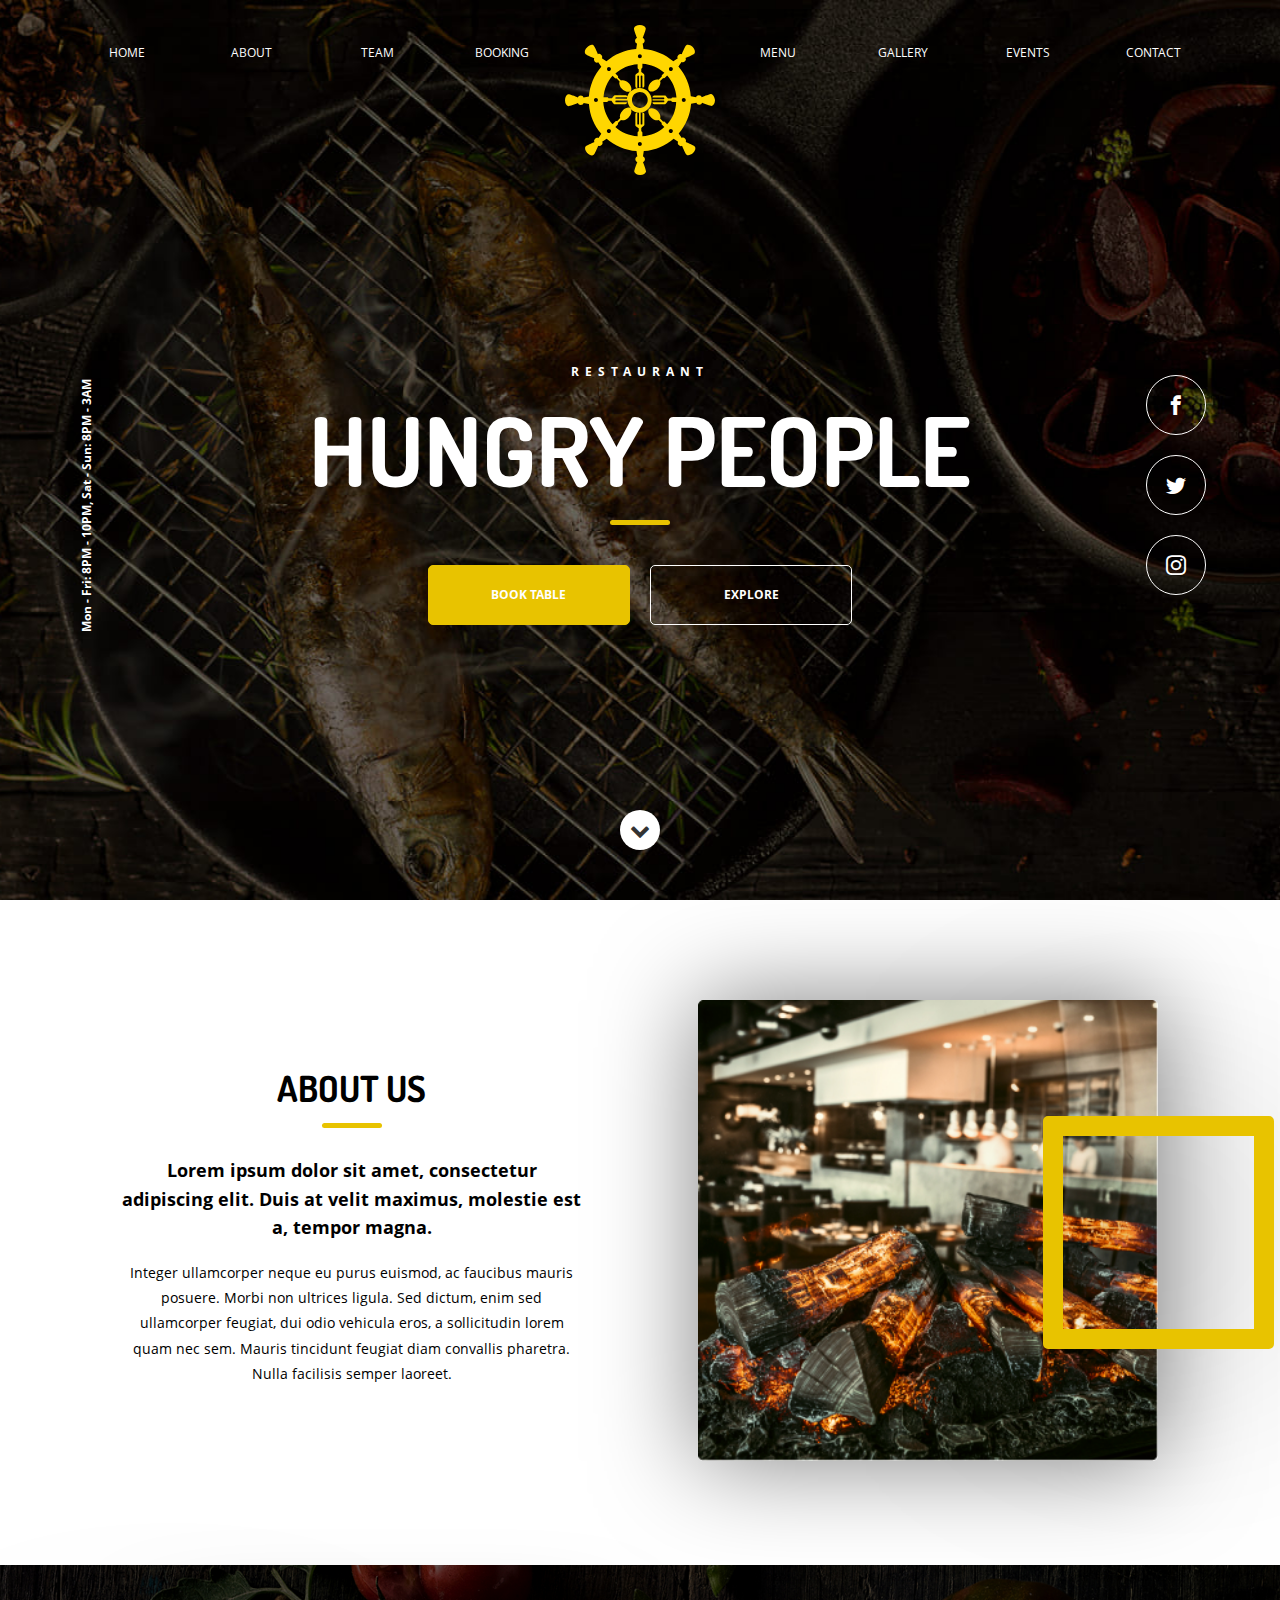
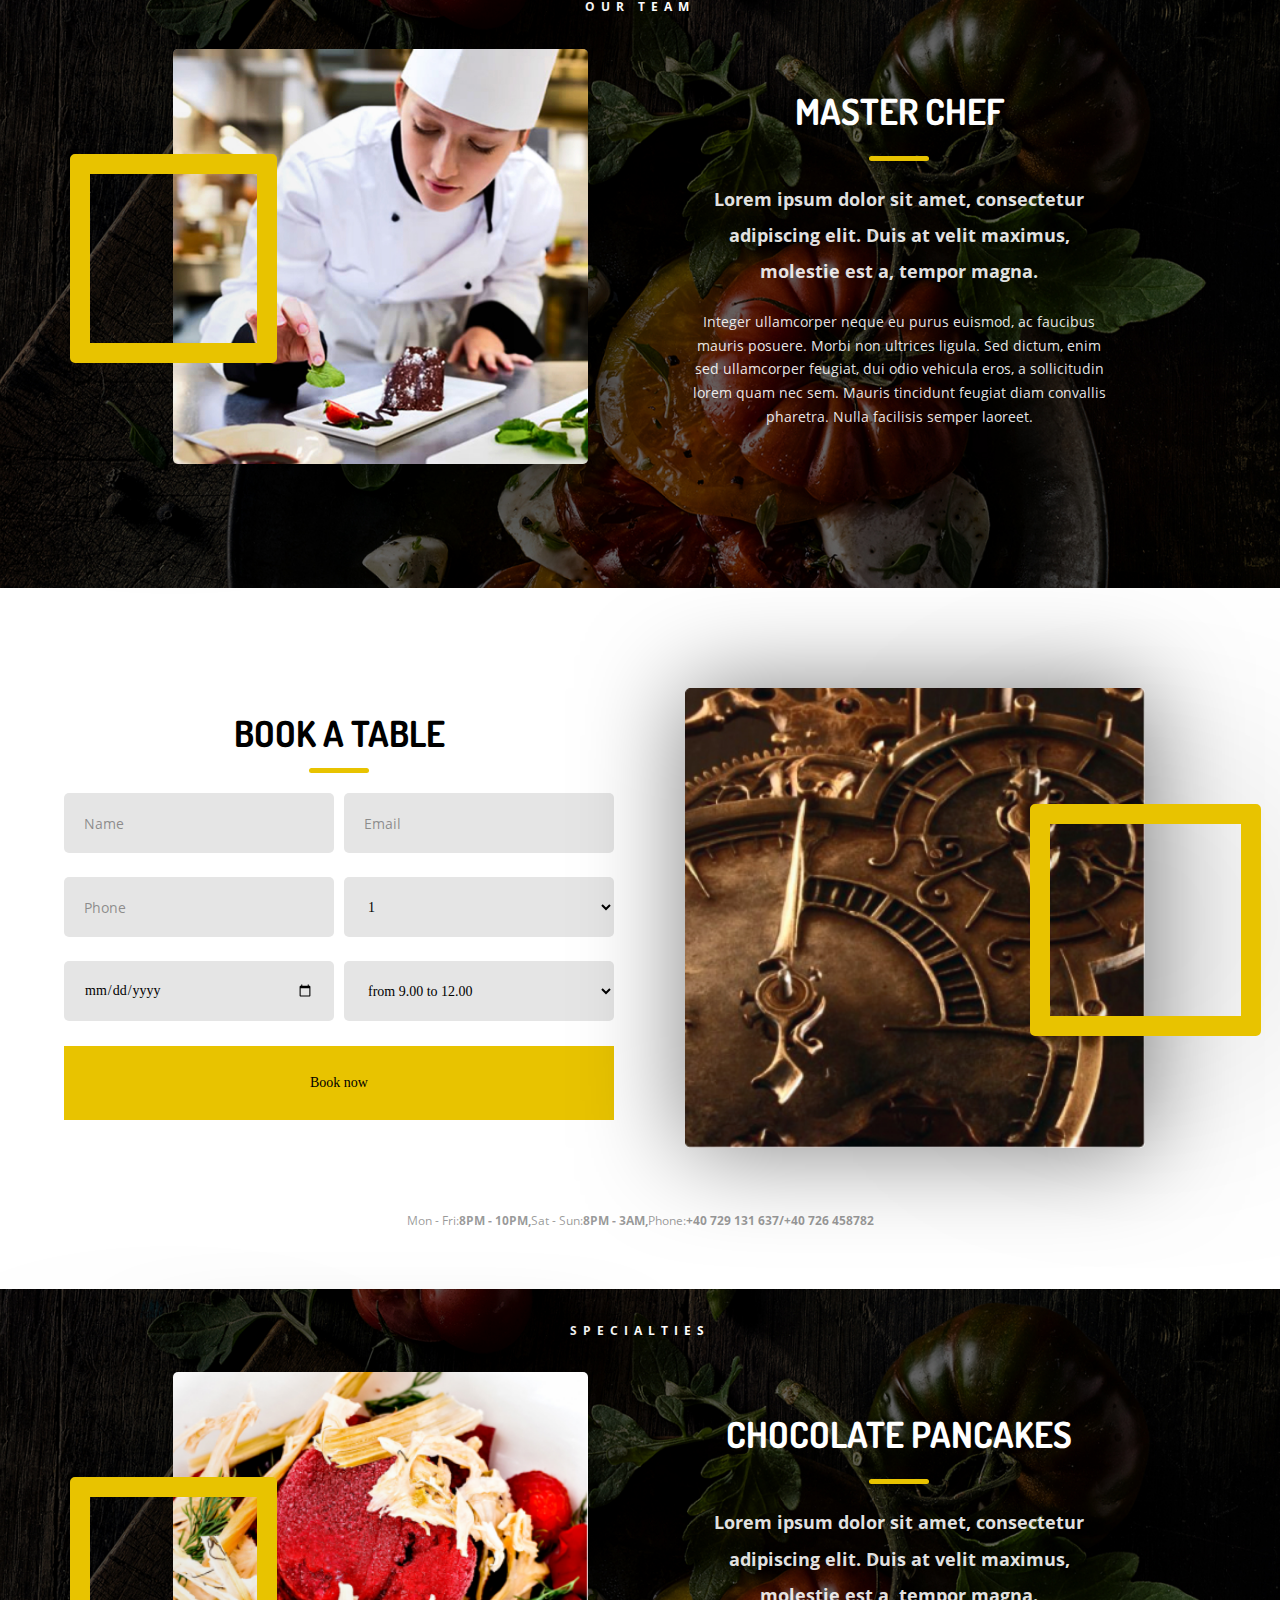
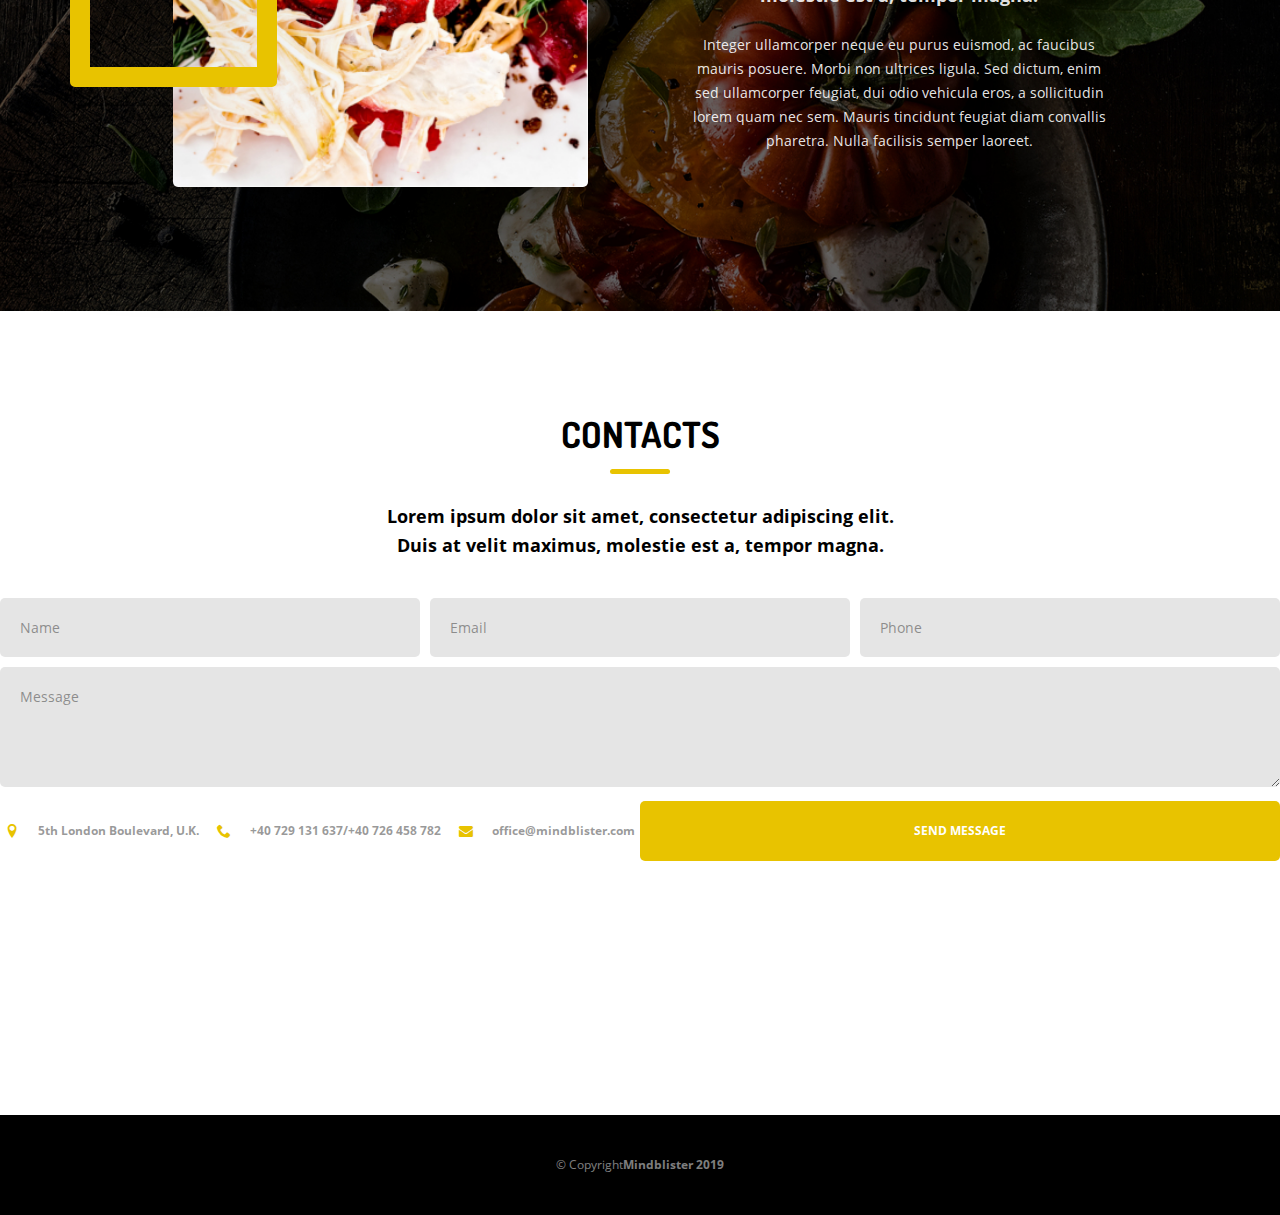
<file: index.html>
<!DOCTYPE html>
<html lang="en">

<head>
	<meta charset="UTF-8">
	<meta http-equiv="X-UA-Compatible" content="IE=edge">
	<meta name="viewport" content="width=device-width, initial-scale=1.0">
	<link rel="apple-touch-icon" sizes="180x180" href="favicon/apple-touch-icon.png">
	<link rel="icon" type="image/png" sizes="32x32" href="favicon/favicon-32x32.png">
	<link rel="icon" type="image/png" sizes="16x16" href="favicon/favicon-16x16.png">
	<link rel="manifest" href="favicon/site.webmanifest">
	<link rel="mask-icon" href="favicon/safari-pinned-tab.svg" color="#5bbad5">
	<meta name="msapplication-TileColor" content="#da532c">
	<meta name="theme-color" content="#ffffff">
	<meta property="og:image:width" content="1027">
	<meta property="og:image:height" content="538">
	<meta property="og:title"
		content="HUNGRY PEOPLE - лучший ресторан для ценителей изысканных блюд и приятного отдыха!">
	<meta property="og:url" content="https://stavrdriff.github.io/hungry_people/">
	<meta property="og:image" content="https://stavrdriff.github.io/hungry_people/img/og-image.jpg">
	<meta property="og:description"
		content="Это самый офигенный ресторан из мне известных, но я так задолбался с ротейтом, что при адаптиве решил выкинуть его к чертям собачьим, ведь кто будет смотреть на такую хрень в телефоне...">
	<title>HUNGRY PEOPLE - лучший ресторан для ценителей изысканных блюд и приятного отдыха!</title>
	<link rel="stylesheet" href="fonts/icomoon/style.css">
	<link rel="stylesheet" href="fonts/icomoon-v1.0/style.css">
	<link rel="stylesheet" href="fonts/icomoon-v1.0/icomoon-v1.0/style.css">


	<link rel="stylesheet" href="scss/normalize.css">

	<link rel="stylesheet" href="scss/style.css">

</head>

<body>
	<section class="restaurant">
		<div class="container restaurant__container">
			<header class="header">
				<nav class="nav">
					<ul class="nav__list">
						<li class="nav__item"><a href="#home" class="nav__link" title="home">home</a></li>
						<li class="nav__item"><a href="#about" class="nav__link" title="about">about</a></li>
						<li class="nav__item"><a href="#team" class="nav__link" title="team">team</a></li>
						<li class="nav__item"><a href="#booking" class="nav__link" title="booking">booking</a></li>
						<li class="nav__logo"><a href="index.html" title="Main">
								<svg class="steering_wheel" viewBox="0 0 150 150">
									<use xlink:href="sprite.svg#steering_wheel"></use>
								</svg></a></li>
						<li class="nav__item"><a href="#menu" class="nav__link" title="menu">menu</a></li>
						<li class="nav__item"><a href="#gallery" class="nav__link" title="gallery">gallery</a></li>
						<li class="nav__item"><a href="#events" class="nav__link" title="events">events</a></li>
						<li class="nav__item"><a href="#contact" class="nav__link" title="">contact</a></li>
						<button class="close-btn">close</button>
					</ul>
					<button class="burger">menu</button>
				</nav>
			</header>


			<div class="restaurant__center">
				<div class="restaurant__schedule">
					<p class="restaurant__scheduleText">Mon - Fri: 8PM - 10PM, Sat - Sun: 8PM - 3AM</p>
				</div>
				<div class="restaurant__centerMain">
					<h4 class="restaurant__h4">restaurant</h4>
					<h1 class="restaurant__h1">HUNGRY PEOPLE</h1>
					<div class="restaurant__btns">
						<button class="restaurant__btn restaurant__btn_yellow">BOOK TABLE</button>
						<button class="restaurant__btn restaurant__btn_transparent">EXPLORE</button>
					</div>
				</div>
				<div class="socials">
					<a href="https://www.facebook.com/" title="Find us in Facebook" class="socials__circle">
						<span class="icon-facebook"></span>
					</a>
					<a href="https://twitter.com/" title="Find us in Twitter" class="socials__circle">
						<span class="icon-twitter"></span>
					</a>
					<a href="https://www.instagram.com/" title="Find us in Instagram" class="socials__circle">
						<span class="icon-instagram"></span>
					</a>
				</div>
			</div>
			<div class="restaurant__schedule_media">
				<p class="restaurant__scheduleText_media">Mon - Fri: 8PM - 10PM, Sat - Sun: 8PM - 3AM</p>
			</div>
			<div class="socials_media">
				<a href="https://www.facebook.com/" title="Find us in Facebook" class="socials__circle">
					<span class="icon-facebook"></span>
				</a>
				<a href="https://twitter.com/" title="Find us in Twitter" class="socials__circle">
					<span class="icon-twitter"></span>
				</a>
				<a href="https://www.instagram.com/" title="Find us in Instagram" class="socials__circle">
					<span class="icon-instagram"></span>
				</a>
			</div>

			<a href="#about" class="restaurant__linkMore">
				<span class="icon-chevron-down"></span>
			</a>
		</div>
	</section>


	<section id="about" class="about">
		<div class="about__content">
			<div class="about__text">
				<h2 class="about__h2">about us</h2>
				<div class="about__p">
					<p class="about__p_first">Lorem ipsum dolor sit amet, consectetur adipiscing elit. Duis at velit
						maximus,
						molestie est a, tempor magna.</p>
					<p class="about__p_second">Integer ullamcorper neque eu purus euismod, ac faucibus mauris posuere.
						Morbi
						non ultrices ligula. Sed dictum, enim sed ullamcorper feugiat, dui odio vehicula eros, a
						sollicitudin
						lorem quam nec sem. Mauris tincidunt feugiat diam convallis pharetra. Nulla facilisis semper
						laoreet.
					</p>
				</div>
			</div>
			<div class="containerImageRight">
				<img class="containerImageRight__image_right" src="./img/about-img.jpg" alt="image_restaurant"
					srcset="./img/about-img-md.jpg 980w, ./img/about-img-sm.jpg 768w">
				<div class="containerImageRight__square_right"></div>
			</div>
		</div>
	</section>


	<!-- OUR -->
	<section class="our">

		<!-- <div class="our__body"> -->
		<div class="container">
			<h4 class="our__title restaurant__h4">OUR TEAM</h4>
			<div class="our__wrap">

				<div class="containerImageLeft">
					<img src="img/Rectangle.jpg" alt="vegetables" class="containerImageLeft__image_left">
					<div class="containerImageLeft__square_left"></div>
				</div>

				<div class="textRigth">
					<h2 class="textRigth__title">MASTER CHEF</h2>
					<p class="textRigth__text">Lorem ipsum dolor sit amet, consectetur adipiscing elit. Duis at
						velit maximus, molestie est a, tempor magna.</p>
					<p class="textRigth__text2">Integer ullamcorper neque eu purus euismod, ac faucibus mauris
						posuere. Morbi non ultrices ligula. Sed dictum, enim sed ullamcorper feugiat, dui odio
						vehicula eros, a sollicitudin lorem quam nec sem. Mauris tincidunt feugiat diam convallis
						pharetra. Nulla facilisis semper laoreet.</p>

				</div>
			</div>
			<!-- </div> -->
	</section>

	<!--BOOKING-->

	<section id="booking" class="booking">
		<div class="booking__main">
			<div class="booking__table  booking__left">
				<h2 class="booking__table_h2 booking__h2">book a table</h2>

				<!--table-->
				<div class="booking__table_grid booking__grid">

					<div class="booking__table_item item__name">
						<input class="booking__table_input item__text" type="text" id="name" name="name" value=""
							placeholder="Name">
					</div>

					<div class="booking__table_item item__email">
						<input class="booking__table_input item__text" type="email" id="email" name="email" value=""
							placeholder="Email">
					</div>

					<div class="booking__table_item item__phone">
						<input class="booking__table_input item__text" type="phone" id="phone" name="phone" value=""
							placeholder="Phone">
					</div>

					<div class="booking__table_item item__people">
						<form action="#">
							<select class="booking__table_input" name="People" placeholder="People">
								<option class="booking__table_options" value="People"><span class="item__text">1</span></option>
								<option class="booking__table_options" value="People">2</option>
								<option class="booking__table_options" value="People">from 3 to 5</option>
								<option class="booking__table_options" value="People">from 6 to 10</option>
								<option class="booking__table_options" value="People">more 10</option>
							</select>
						</form>
					</div>

					<div class="booking__table_item item__date">
						<input class="booking__table_input item__text" type="date" id="date" name="date" value=""
							placeholder="Date mm/dd">
					</div>

					<div class="booking__table_item item__time">
						<form action="#">
							<select class="booking__table_input" name="time" placeholder="Time">
								<option class="booking__table_options" value="Time">from 9.00 to 12.00</option>
								<option class="booking__table_options" value="Time">from 12.00 to 15.00</option>
								<option class="booking__table_options" value="Time">from 15.00 to 18.00</option>
								<option class="booking__table_options" value="Time">from 18.00 to 21.00</option>
								<option class="booking__table_options" value="Time">from 21.00 to 24.00</option>
							</select>
						</form>
					</div>

					<div class="booking__table_item item__last">
						<form class="booking__table_form" action="#">
							<input id="item__text_last" type="submit" value="Book now" placeholder="Book now">
						</form>
					</div>
				</div>

			</div>
			<div class="containerImageRight">
				<img class="containerImageRight__image_right" src="./img/booking-img-bg.jpg" alt="image_antique_clock"
					srcset="./img/booking-img-md.jpg 980w, ./img/booking-img-sm.jpg 768w">
				<div class="booking__image_item containerImageRight__square_right"></div>
			</div>
		</div>

		<div class="booking__footer">
			<p class="booking__text"> Mon - Fri: <span class="booking__number"> 8PM - 10PM,</span> Sat - Sun: <span
					class="booking__number">8PM - 3AM,</span> Phone: <span class="booking__number">+40 729 131 637/+40 726
					458782</span></p>
		</div>
	</section>


	<section class="specialties" id="specialties">
		<div class="container">
			<h4 class="our__title restaurant__h4">specialties</h4>
			<div class="our__wrap">

				<div class="containerImageLeft">
					<img src="img/Ice-cream-bg.jpg" alt="image_ice-cream"
						srcset="./img/Ice-cream-md.jpg 980w, ./img/Ice-cream-sm.jpg 768w"
						class="containerImageLeft__image_left">
					<div class="containerImageLeft__square_left"></div>
				</div>

				<div class="textRigth">
					<h2 class="textRigth__title">chocolate pancakes</h2>
					<p class="textRigth__text">Lorem ipsum dolor sit amet, consectetur adipiscing elit. Duis at
						velit maximus, molestie est a, tempor magna.</p>
					<p class="textRigth__text2">Integer ullamcorper neque eu purus euismod, ac faucibus mauris
						posuere. Morbi non ultrices ligula. Sed dictum, enim sed ullamcorper feugiat, dui odio
						vehicula eros, a sollicitudin lorem quam nec sem. Mauris tincidunt feugiat diam convallis
						pharetra. Nulla facilisis semper laoreet.</p>

				</div>
			</div>
	</section>

	<!--section contacts-->
	<section class="contacts" id="contacts">
		<div class="contacts__container">
			<div class="about__text">
				<h2 class="about__h2">contacts</h2>
				<div class="about__p">
					<p class="about__p_first">Lorem ipsum dolor sit amet, consectetur adipiscing elit. Duis at velit
						maximus, molestie est a, tempor magna.</p>
				</div>
			</div>
			<!--table-->
			<div class="contact__table">
				<form action="#">
					<div class="contact__table_item item__input">
						<input class="contact__table_input item__text input__name" type="text" id="name" name="name" value=""
							placeholder="Name">
						<input class="contact__table_input item__text input__email" type="email" id="email" name="email"
							value="" placeholder="Email">
						<input class="contact__table_input item__text input__phone" type="phone" id="phone" name="phone"
							value="" placeholder="Phone">
					</div>

					<div class="contact__table_item item__message message">
						<textarea placeholder="Message" class="contact__table_input input__message" name="message" rows="10"
							cols="30"></textarea>
					</div>

					<div class="last__row">
						<div class="contact__table_item item__info info">
							<span class="icon-location"></span>
							<a href="https://goo.gl/maps/eM8UKxnYy5Zsv7qt9" target="_blank " class="contact__link">5th London
								Boulevard, U.K.</a>
							<span class="icon-phone"></span>
							<a href="tel:+380508103022" class="contact__link">+40 729 131 637/+40 726 458 782 </a>
							<span class="icon-envelope"></span>
							<a href="Email: info@pixsellz.io" class="contact__link">office@mindblister.com</a>
						</div>

						<button type="button" class="contact__table_input input__last"><span> Send message</span></button>

				</form>

			</div>

		</div>
		<div class="map">
			<iframe
				src="https://www.google.com/maps/embed?pb=!1m18!1m12!1m3!1d122853.29933852935!2d31.902524050450772!3d46.98119978695891!2m3!1f0!2f0!3f0!3m2!1i1024!2i768!4f13.1!3m3!1m2!1s0x40c5cbb6f3959e79%3A0xf1295c06e8f39402!2z0J3QuNC60L7Qu9Cw0LXQstGB0LrQuNC5INCX0L7QvtC_0LDRgNC6!5e0!3m2!1sru!2sua!4v1621000249795!5m2!1sru!2sua"
				width="100%" height="100%" style="border:0;" allowfullscreen="" loading="lazy"></iframe>
		</div>
	</section>

	<footer>
		<div class="footer">
			<p class="footer__text">© Copyright <span class="footer__text_bold">Mindblister 2019</p>
		</div>
	</footer>

</body>

</html>

<script src="js/jquery-3.4.0.min.js"></script>
<script src="js/scripts.js"></script>
</file>
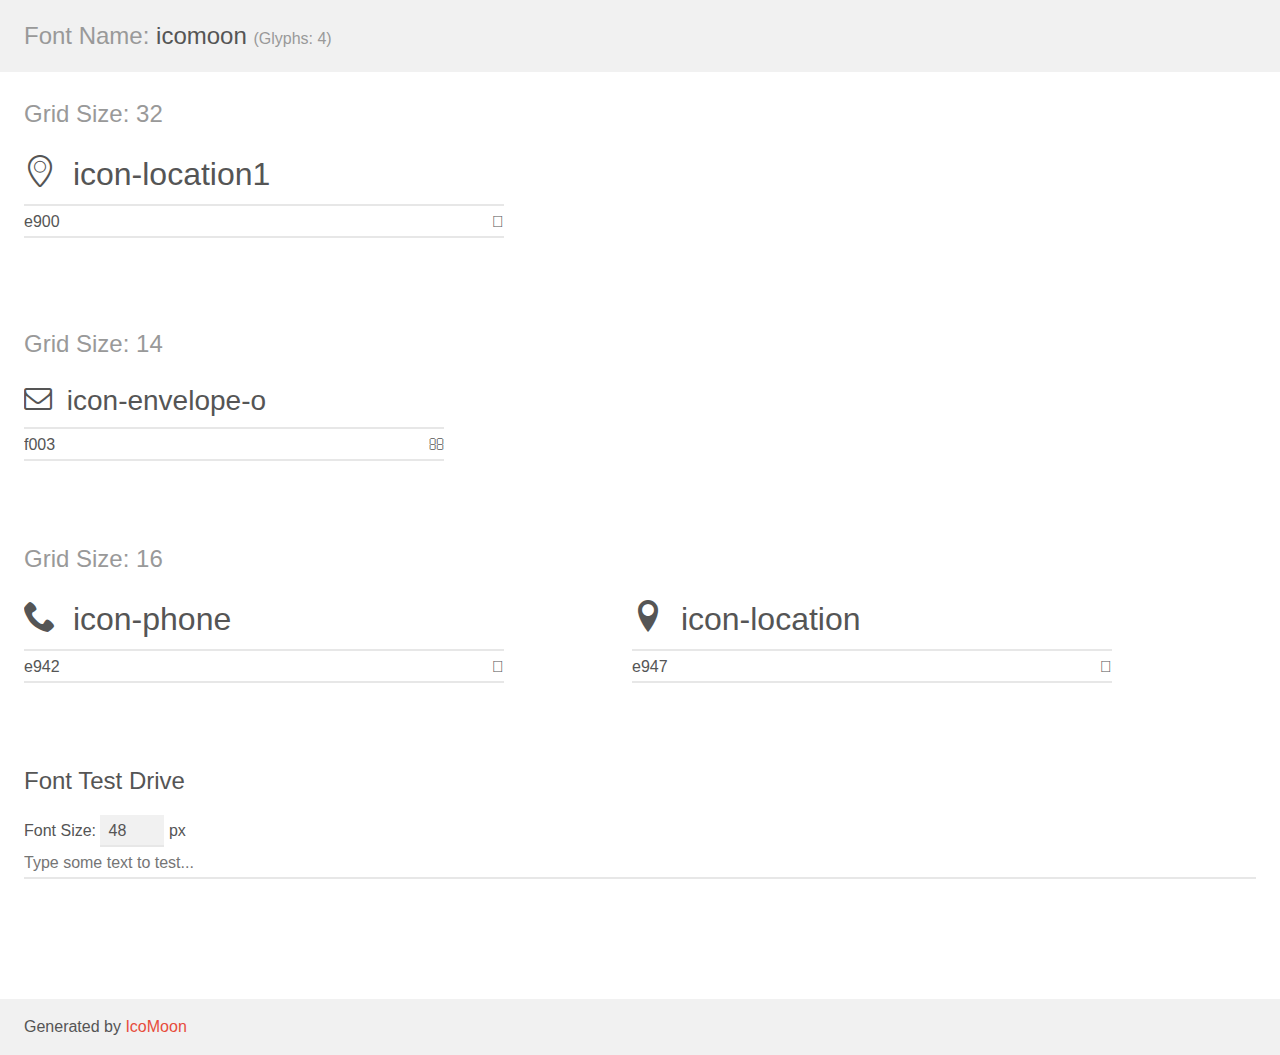
<file: fonts/icomoon-v1.0/demo.html>
<!doctype html>
<html>
<head>
    <meta charset="utf-8">
    <title>IcoMoon Demo</title>
    <meta name="description" content="An Icon Font Generated By IcoMoon.io">
    <meta name="viewport" content="width=device-width, initial-scale=1">
    <link rel="stylesheet" href="demo-files/demo.css">
    <link rel="stylesheet" href="style.css"></head>
<body>
    <div class="bgc1 clearfix">
        <h1 class="mhmm mvm"><span class="fgc1">Font Name:</span> icomoon <small class="fgc1">(Glyphs:&nbsp;4)</small></h1>
    </div>
    <div class="clearfix mhl ptl">
        <h1 class="mvm mtn fgc1">Grid Size: 32</h1>
        <div class="glyph fs1">
            <div class="clearfix bshadow0 pbs">
                <span class="icon-location1"></span>
                <span class="mls"> icon-location1</span>
            </div>
            <fieldset class="fs0 size1of1 clearfix hidden-false">
                <input type="text" readonly value="e900" class="unit size1of2" />
                <input type="text" maxlength="1" readonly value="&#xe900;" class="unitRight size1of2 talign-right" />
            </fieldset>
            <div class="fs0 bshadow0 clearfix hidden-true">
                <span class="unit pvs fgc1">liga: </span>
                <input type="text" readonly value="" class="liga unitRight" />
            </div>
        </div>
    </div>
    <div class="clearfix mhl ptl">
        <h1 class="mvm mtn fgc1">Grid Size: 14</h1>
        <div class="glyph fs2">
            <div class="clearfix bshadow0 pbs">
                <span class="icon-envelope-o"></span>
                <span class="mls"> icon-envelope-o</span>
            </div>
            <fieldset class="fs0 size1of1 clearfix hidden-false">
                <input type="text" readonly value="f003" class="unit size1of2" />
                <input type="text" maxlength="1" readonly value="&#xf003;" class="unitRight size1of2 talign-right" />
            </fieldset>
            <div class="fs0 bshadow0 clearfix hidden-true">
                <span class="unit pvs fgc1">liga: </span>
                <input type="text" readonly value="" class="liga unitRight" />
            </div>
        </div>
    </div>
    <div class="clearfix mhl ptl">
        <h1 class="mvm mtn fgc1">Grid Size: 16</h1>
        <div class="glyph fs3">
            <div class="clearfix bshadow0 pbs">
                <span class="icon-phone"></span>
                <span class="mls"> icon-phone</span>
            </div>
            <fieldset class="fs0 size1of1 clearfix hidden-false">
                <input type="text" readonly value="e942" class="unit size1of2" />
                <input type="text" maxlength="1" readonly value="&#xe942;" class="unitRight size1of2 talign-right" />
            </fieldset>
            <div class="fs0 bshadow0 clearfix hidden-true">
                <span class="unit pvs fgc1">liga: </span>
                <input type="text" readonly value="phone, telephone" class="liga unitRight" />
            </div>
        </div>
        <div class="glyph fs3">
            <div class="clearfix bshadow0 pbs">
                <span class="icon-location"></span>
                <span class="mls"> icon-location</span>
            </div>
            <fieldset class="fs0 size1of1 clearfix hidden-false">
                <input type="text" readonly value="e947" class="unit size1of2" />
                <input type="text" maxlength="1" readonly value="&#xe947;" class="unitRight size1of2 talign-right" />
            </fieldset>
            <div class="fs0 bshadow0 clearfix hidden-true">
                <span class="unit pvs fgc1">liga: </span>
                <input type="text" readonly value="location, map-marker" class="liga unitRight" />
            </div>
        </div>
    </div>

    <!--[if gt IE 8]><!-->
    <div class="mhl clearfix mbl">
        <h1>Font Test Drive</h1>
        <label>
            Font Size: <input id="fontSize" type="number" class="textbox0 mbm"
            min="8" value="48" />
            px
        </label>
        <input id="testText" type="text" class="phl size1of1 mvl"
        placeholder="Type some text to test..." value=""/>
        <div id="testDrive" class="icon-" style="font-family: icomoon">&nbsp;
        </div>
    </div>
    <!--<![endif]-->
    <div class="bgc1 clearfix">
        <p class="mhl">Generated by <a href="https://icomoon.io/app">IcoMoon</a></p>
    </div>

    <script src="demo-files/demo.js"></script>
</body>
</html>
</file>
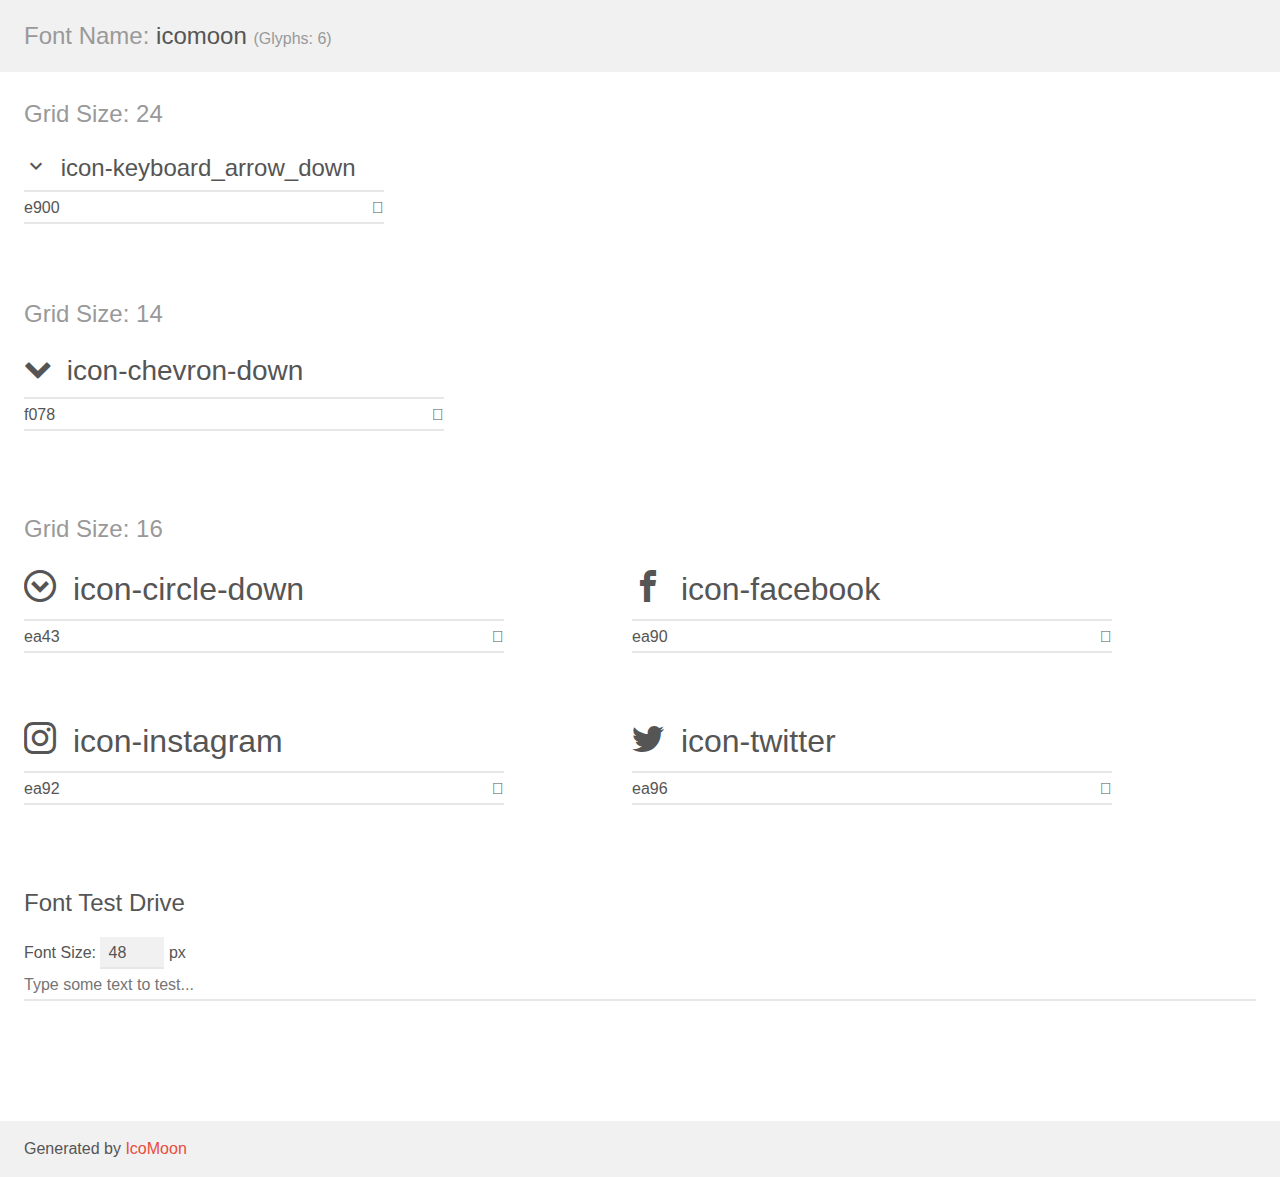
<file: fonts/icomoon/demo.html>
<!doctype html>
<html>
<head>
    <meta charset="utf-8">
    <title>IcoMoon Demo</title>
    <meta name="description" content="An Icon Font Generated By IcoMoon.io">
    <meta name="viewport" content="width=device-width, initial-scale=1">
    <link rel="stylesheet" href="demo-files/demo.css">
    <link rel="stylesheet" href="style.css"></head>
<body>
    <div class="bgc1 clearfix">
        <h1 class="mhmm mvm"><span class="fgc1">Font Name:</span> icomoon <small class="fgc1">(Glyphs:&nbsp;6)</small></h1>
    </div>
    <div class="clearfix mhl ptl">
        <h1 class="mvm mtn fgc1">Grid Size: 24</h1>
        <div class="glyph fs1">
            <div class="clearfix bshadow0 pbs">
                <span class="icon-keyboard_arrow_down"></span>
                <span class="mls"> icon-keyboard_arrow_down</span>
            </div>
            <fieldset class="fs0 size1of1 clearfix hidden-false">
                <input type="text" readonly value="e900" class="unit size1of2" />
                <input type="text" maxlength="1" readonly value="&#xe900;" class="unitRight size1of2 talign-right" />
            </fieldset>
            <div class="fs0 bshadow0 clearfix hidden-true">
                <span class="unit pvs fgc1">liga: </span>
                <input type="text" readonly value="" class="liga unitRight" />
            </div>
        </div>
    </div>
    <div class="clearfix mhl ptl">
        <h1 class="mvm mtn fgc1">Grid Size: 14</h1>
        <div class="glyph fs2">
            <div class="clearfix bshadow0 pbs">
                <span class="icon-chevron-down"></span>
                <span class="mls"> icon-chevron-down</span>
            </div>
            <fieldset class="fs0 size1of1 clearfix hidden-false">
                <input type="text" readonly value="f078" class="unit size1of2" />
                <input type="text" maxlength="1" readonly value="&#xf078;" class="unitRight size1of2 talign-right" />
            </fieldset>
            <div class="fs0 bshadow0 clearfix hidden-true">
                <span class="unit pvs fgc1">liga: </span>
                <input type="text" readonly value="" class="liga unitRight" />
            </div>
        </div>
    </div>
    <div class="clearfix mhl ptl">
        <h1 class="mvm mtn fgc1">Grid Size: 16</h1>
        <div class="glyph fs3">
            <div class="clearfix bshadow0 pbs">
                <span class="icon-circle-down"></span>
                <span class="mls"> icon-circle-down</span>
            </div>
            <fieldset class="fs0 size1of1 clearfix hidden-false">
                <input type="text" readonly value="ea43" class="unit size1of2" />
                <input type="text" maxlength="1" readonly value="&#xea43;" class="unitRight size1of2 talign-right" />
            </fieldset>
            <div class="fs0 bshadow0 clearfix hidden-true">
                <span class="unit pvs fgc1">liga: </span>
                <input type="text" readonly value="circle-down, down3" class="liga unitRight" />
            </div>
        </div>
        <div class="glyph fs3">
            <div class="clearfix bshadow0 pbs">
                <span class="icon-facebook"></span>
                <span class="mls"> icon-facebook</span>
            </div>
            <fieldset class="fs0 size1of1 clearfix hidden-false">
                <input type="text" readonly value="ea90" class="unit size1of2" />
                <input type="text" maxlength="1" readonly value="&#xea90;" class="unitRight size1of2 talign-right" />
            </fieldset>
            <div class="fs0 bshadow0 clearfix hidden-true">
                <span class="unit pvs fgc1">liga: </span>
                <input type="text" readonly value="facebook, brand10" class="liga unitRight" />
            </div>
        </div>
        <div class="glyph fs3">
            <div class="clearfix bshadow0 pbs">
                <span class="icon-instagram"></span>
                <span class="mls"> icon-instagram</span>
            </div>
            <fieldset class="fs0 size1of1 clearfix hidden-false">
                <input type="text" readonly value="ea92" class="unit size1of2" />
                <input type="text" maxlength="1" readonly value="&#xea92;" class="unitRight size1of2 talign-right" />
            </fieldset>
            <div class="fs0 bshadow0 clearfix hidden-true">
                <span class="unit pvs fgc1">liga: </span>
                <input type="text" readonly value="instagram, brand12" class="liga unitRight" />
            </div>
        </div>
        <div class="glyph fs3">
            <div class="clearfix bshadow0 pbs">
                <span class="icon-twitter"></span>
                <span class="mls"> icon-twitter</span>
            </div>
            <fieldset class="fs0 size1of1 clearfix hidden-false">
                <input type="text" readonly value="ea96" class="unit size1of2" />
                <input type="text" maxlength="1" readonly value="&#xea96;" class="unitRight size1of2 talign-right" />
            </fieldset>
            <div class="fs0 bshadow0 clearfix hidden-true">
                <span class="unit pvs fgc1">liga: </span>
                <input type="text" readonly value="twitter, brand16" class="liga unitRight" />
            </div>
        </div>
    </div>

    <!--[if gt IE 8]><!-->
    <div class="mhl clearfix mbl">
        <h1>Font Test Drive</h1>
        <label>
            Font Size: <input id="fontSize" type="number" class="textbox0 mbm"
            min="8" value="48" />
            px
        </label>
        <input id="testText" type="text" class="phl size1of1 mvl"
        placeholder="Type some text to test..." value=""/>
        <div id="testDrive" class="icon-" style="font-family: icomoon">&nbsp;
        </div>
    </div>
    <!--<![endif]-->
    <div class="bgc1 clearfix">
        <p class="mhl">Generated by <a href="https://icomoon.io/app">IcoMoon</a></p>
    </div>

    <script src="demo-files/demo.js"></script>
</body>
</html>
</file>
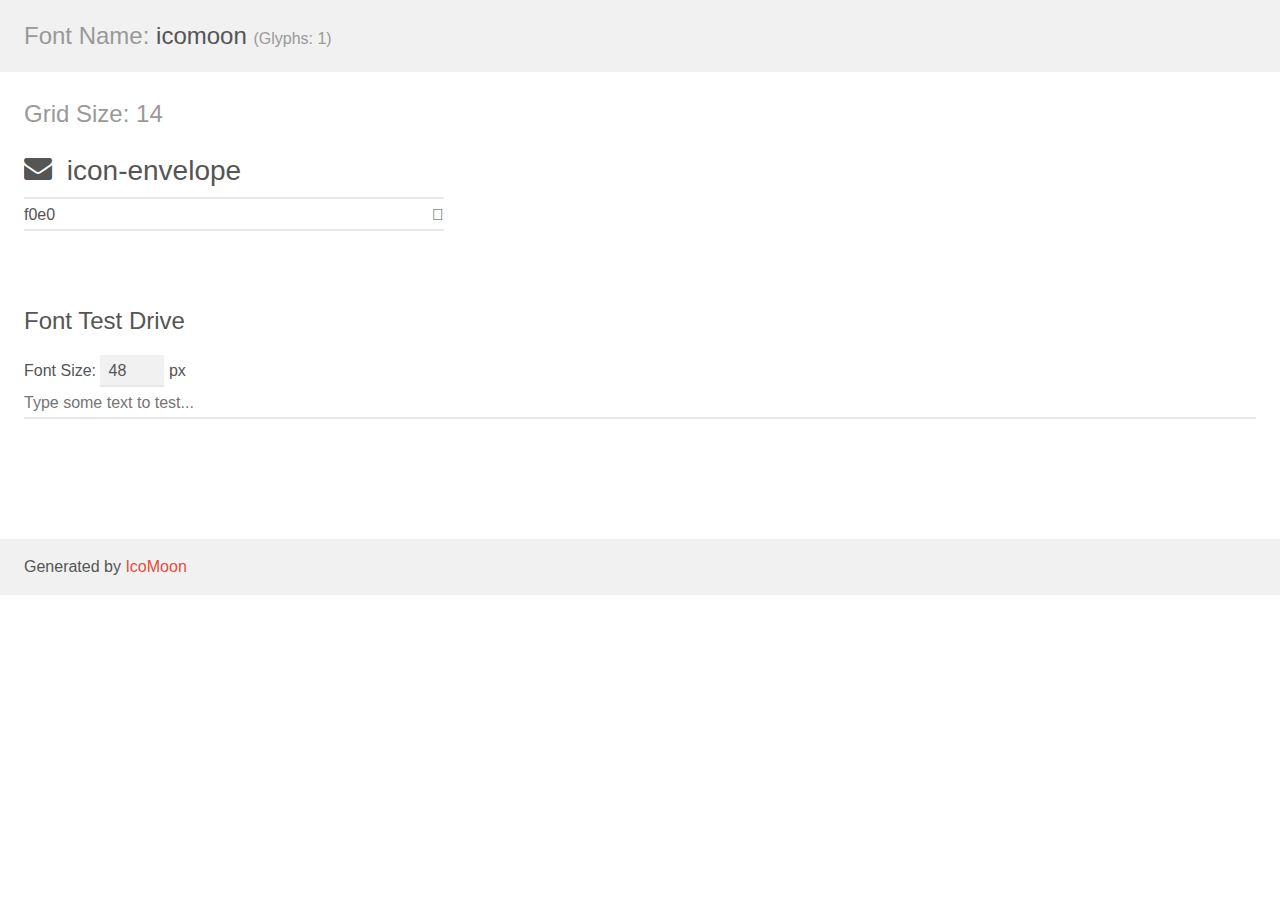
<file: fonts/icomoon-v1.0/icomoon-v1.0/demo.html>
<!doctype html>
<html>
<head>
    <meta charset="utf-8">
    <title>IcoMoon Demo</title>
    <meta name="description" content="An Icon Font Generated By IcoMoon.io">
    <meta name="viewport" content="width=device-width, initial-scale=1">
    <link rel="stylesheet" href="demo-files/demo.css">
    <link rel="stylesheet" href="style.css"></head>
<body>
    <div class="bgc1 clearfix">
        <h1 class="mhmm mvm"><span class="fgc1">Font Name:</span> icomoon <small class="fgc1">(Glyphs:&nbsp;1)</small></h1>
    </div>
    <div class="clearfix mhl ptl">
        <h1 class="mvm mtn fgc1">Grid Size: 14</h1>
        <div class="glyph fs1">
            <div class="clearfix bshadow0 pbs">
                <span class="icon-envelope"></span>
                <span class="mls"> icon-envelope</span>
            </div>
            <fieldset class="fs0 size1of1 clearfix hidden-false">
                <input type="text" readonly value="f0e0" class="unit size1of2" />
                <input type="text" maxlength="1" readonly value="&#xf0e0;" class="unitRight size1of2 talign-right" />
            </fieldset>
            <div class="fs0 bshadow0 clearfix hidden-true">
                <span class="unit pvs fgc1">liga: </span>
                <input type="text" readonly value="" class="liga unitRight" />
            </div>
        </div>
    </div>

    <!--[if gt IE 8]><!-->
    <div class="mhl clearfix mbl">
        <h1>Font Test Drive</h1>
        <label>
            Font Size: <input id="fontSize" type="number" class="textbox0 mbm"
            min="8" value="48" />
            px
        </label>
        <input id="testText" type="text" class="phl size1of1 mvl"
        placeholder="Type some text to test..." value=""/>
        <div id="testDrive" class="icon-" style="font-family: icomoon">&nbsp;
        </div>
    </div>
    <!--<![endif]-->
    <div class="bgc1 clearfix">
        <p class="mhl">Generated by <a href="https://icomoon.io/app">IcoMoon</a></p>
    </div>

    <script src="demo-files/demo.js"></script>
</body>
</html>
</file>
<file: fonts/icomoon/style.css>
@font-face {
  font-family: 'icomoon';
  src:  url('fonts/icomoon.eot?shozwi');
  src:  url('fonts/icomoon.eot?shozwi#iefix') format('embedded-opentype'),
    url('fonts/icomoon.ttf?shozwi') format('truetype'),
    url('fonts/icomoon.woff?shozwi') format('woff'),
    url('fonts/icomoon.svg?shozwi#icomoon') format('svg');
  font-weight: normal;
  font-style: normal;
  font-display: block;
}

[class^="icon-"], [class*=" icon-"] {
  /* use !important to prevent issues with browser extensions that change fonts */
  font-family: 'icomoon' !important;
  speak: never;
  font-style: normal;
  font-weight: normal;
  font-variant: normal;
  text-transform: none;
  line-height: 1;

  /* Better Font Rendering =========== */
  -webkit-font-smoothing: antialiased;
  -moz-osx-font-smoothing: grayscale;
}

.icon-keyboard_arrow_down:before {
  content: "\e900";
}
.icon-chevron-down:before {
  content: "\f078";
}
.icon-circle-down:before {
  content: "\ea43";
}
.icon-facebook:before {
  content: "\ea90";
}
.icon-instagram:before {
  content: "\ea92";
}
.icon-twitter:before {
  content: "\ea96";
}
</file>
<file: fonts/icomoon-v1.0/style.css>
@font-face {
  font-family: 'icomoon';
  src:  url('fonts/icomoon.eot?ocb3u3');
  src:  url('fonts/icomoon.eot?ocb3u3#iefix') format('embedded-opentype'),
    url('fonts/icomoon.ttf?ocb3u3') format('truetype'),
    url('fonts/icomoon.woff?ocb3u3') format('woff'),
    url('fonts/icomoon.svg?ocb3u3#icomoon') format('svg');
  font-weight: normal;
  font-style: normal;
  font-display: block;
}

[class^="icon-"], [class*=" icon-"] {
  /* use !important to prevent issues with browser extensions that change fonts */
  font-family: 'icomoon' !important;
  speak: never;
  font-style: normal;
  font-weight: normal;
  font-variant: normal;
  text-transform: none;
  line-height: 1;

  /* Better Font Rendering =========== */
  -webkit-font-smoothing: antialiased;
  -moz-osx-font-smoothing: grayscale;
}

.icon-location1:before {
  content: "\e900";
}
.icon-envelope-o:before {
  content: "\f003";
}
.icon-phone:before {
  content: "\e942";
}
.icon-location:before {
  content: "\e947";
}
</file>
<file: fonts/icomoon-v1.0/icomoon-v1.0/style.css>
@font-face {
  font-family: 'icomoon';
  src:  url('fonts/icomoon.eot?tr7gss');
  src:  url('fonts/icomoon.eot?tr7gss#iefix') format('embedded-opentype'),
    url('fonts/icomoon.ttf?tr7gss') format('truetype'),
    url('fonts/icomoon.woff?tr7gss') format('woff'),
    url('fonts/icomoon.svg?tr7gss#icomoon') format('svg');
  font-weight: normal;
  font-style: normal;
  font-display: block;
}

[class^="icon-"], [class*=" icon-"] {
  /* use !important to prevent issues with browser extensions that change fonts */
  font-family: 'icomoon' !important;
  speak: never;
  font-style: normal;
  font-weight: normal;
  font-variant: normal;
  text-transform: none;
  line-height: 1;

  /* Better Font Rendering =========== */
  -webkit-font-smoothing: antialiased;
  -moz-osx-font-smoothing: grayscale;
}

.icon-envelope:before {
  content: "\f0e0";
}
</file>
<file: scss/style.css>
@import url("https://fonts.googleapis.com/css2?family=Dosis:wght@700&display=swap");
@font-face {
  font-family: "Open Sans";
  src: url("../fonts/OpenSans/OpenSans-Regular.eot");
  src: url("../fonts/OpenSans/OpenSans-Regular.eot?#iefix") format("embedded-opentype"), url("../fonts/OpenSans/OpenSans-Regular.woff") format("woff"), url("../fonts/OpenSans/OpenSans-Regular.woff2") format("woff2"), url("../fonts/OpenSans/OpenSans-Regular.ttf") format("truetype");
  font-weight: 400;
  font-style: normal;
}

@font-face {
  font-family: "Open Sans";
  src: url("../fonts/OpenSansBold/OpenSans-Bold.eot");
  src: url("../fonts/OpenSansBold/OpenSans-Bold.eot?#iefix") format("embedded-opentype"), url("../fonts/OpenSansBold/OpenSans-Bold.woff") format("woff"), url("../fonts/OpenSansBold/OpenSans-Bold.woff2") format("woff2"), url("../fonts/OpenSansBold/OpenSans-Bold.ttf") format("truetype");
  font-weight: 700;
  font-style: normal;
}

@font-face {
  font-family: "Dosis";
  src: url("../fonts/DosisMedium/Dosis-Medium.eot");
  src: url("../fonts/DosisMedium/Dosis-Medium.eot?#iefix") format("embedded-opentype"), url("../fonts/DosisMedium/Dosis-Medium.woff") format("woff"), url("../fonts/DosisMedium/Dosis-Medium.woff2") format("woff2"), url("../fonts/DosisMedium/Dosis-Medium.ttf") format("truetype");
  font-weight: 500;
  font-style: normal;
}

@font-face {
  font-family: "Dosis";
  src: url("../fonts/DosisSemibold/Dosis-SemiBold.eot");
  src: url("../fonts/DosisSemibold/Dosis-SemiBold.eot?#iefix") format("embedded-opentype"), url("../fonts/DosisSemibold/Dosis-SemiBold.woff") format("woff"), url("../fonts/DosisSemibold/Dosis-SemiBold.woff2") format("woff2"), url("../fonts/DosisSemibold/Dosis-SemiBold.ttf") format("truetype");
  font-weight: 600;
  font-style: normal;
}

.about__h2, .textRigth__title, .booking__h2 {
  font-family: "Dosis", sans-serif;
  font-style: normal;
  font-weight: 700;
  font-size: 2.57em;
  line-height: 1.33;
  text-align: center;
  text-transform: uppercase;
}

.restaurant__h4, .menu__button {
  font-family: "Open Sans", sans-serif;
  font-style: normal;
  font-weight: 700;
  font-size: 0.85em;
  line-height: 1.17;
  text-align: center;
  letter-spacing: 0.5em;
  text-transform: uppercase;
  color: #ffffff;
}

.restaurant__h1::after, .about__h2::after, .textRigth__title::after, .booking__h2::after {
  content: "";
  margin: 20px auto;
  display: block;
  background: #e8c300;
  border-radius: 50px;
  width: 60px;
  height: 5px;
}

* {
  -webkit-box-sizing: border-box;
          box-sizing: border-box;
}

body {
  font-size: 14px;
}

@media (max-width: 1024px) {
  body {
    font-size: 12px;
  }
}

.container {
  width: 90%;
  max-width: 1440px;
  margin: 0 auto;
}

.restaurant {
  margin: 0 auto;
  width: 100%;
  background-image: url(../img/header-bg.jpg);
  background-repeat: no-repeat;
  background-size: cover;
  background-position: center;
  position: relative;
}

.restaurant__container {
  display: -webkit-box;
  display: -ms-flexbox;
  display: flex;
  -webkit-box-orient: vertical;
  -webkit-box-direction: normal;
      -ms-flex-direction: column;
          flex-direction: column;
  min-height: 100vh;
  padding: 25px 0 75px;
}

.restaurant__h4 {
  margin: 0 auto;
}

.restaurant__h1 {
  font-family: "Dosis", sans-serif;
  font-style: normal;
  font-weight: bold;
  line-height: 0.85;
  font-size: 6.85em;
  text-align: center;
  text-transform: uppercase;
  color: #ffffff;
  margin: 30px auto;
}

.restaurant__h1::after {
  margin: 30px auto;
}

@media (max-width: 1023px) {
  .restaurant__h1 {
    font-size: 4em;
  }
}

.restaurant__center {
  width: 100%;
  display: -webkit-box;
  display: -ms-flexbox;
  display: flex;
  -webkit-box-pack: justify;
      -ms-flex-pack: justify;
          justify-content: space-between;
  margin: auto 0;
}

.restaurant__centerMain {
  margin: 0 auto;
}

.restaurant__schedule {
  width: 20%;
  position: relative;
}

@media (max-width: 980px) {
  .restaurant__schedule {
    display: none;
  }
}

.restaurant__schedule_media {
  display: none;
  margin-top: 0;
}

@media (max-width: 980px) {
  .restaurant__schedule_media {
    display: block;
  }
}

.restaurant__scheduleText {
  margin: 0;
  font-family: "Open Sans", sans-serif;
  font-style: normal;
  font-weight: 700;
  font-size: 0.85em;
  line-height: 0.85em;
  text-align: center;
  color: #ffffff;
  -webkit-transition: linear 0.5s;
  transition: linear 0.5s;
  -webkit-transform: rotate(-90deg);
          transform: rotate(-90deg);
  position: absolute;
  top: 50%;
  left: -45%;
  white-space: nowrap;
}

.restaurant__scheduleText_media {
  margin: 0 auto 20px;
  font-family: "Open Sans", sans-serif;
  font-style: normal;
  font-weight: 700;
  font-size: 1em;
  line-height: 1em;
  text-align: center;
  color: #ffffff;
}

.restaurant__btns {
  margin-top: 20px;
  display: -webkit-box;
  display: -ms-flexbox;
  display: flex;
  -webkit-box-pack: center;
      -ms-flex-pack: center;
          justify-content: center;
  -ms-flex-wrap: wrap;
      flex-wrap: wrap;
}

.restaurant__btn {
  width: 17em;
  height: 5em;
  border-radius: 5px;
  margin: 10px;
  outline: none;
  color: #fff;
  font-family: "Open Sans", sans-serif;
  font-size: 0.85em;
  font-weight: 700;
  cursor: pointer;
  -webkit-transition: linear 0.3s;
  transition: linear 0.3s;
}

.restaurant__btn:hover {
  text-shadow: 0 2px 15px #fff;
  -webkit-box-shadow: 0 2px 15px #fff;
          box-shadow: 0 2px 15px #fff;
}

.restaurant__btn_yellow {
  border: solid 1px #e8c300;
  background: #e8c300;
}

.restaurant__btn_transparent {
  border: solid 1px #fff;
  background: transparent;
}

.restaurant__linkMore {
  width: 40px;
  height: 40px;
  background: #fff;
  border-radius: 50%;
  display: -webkit-box;
  display: -ms-flexbox;
  display: flex;
  -webkit-box-pack: center;
      -ms-flex-pack: center;
          justify-content: center;
  -webkit-box-align: center;
      -ms-flex-align: center;
          align-items: center;
  text-decoration: none;
  font-size: 1.43em;
  color: #333;
  -webkit-transition: linear 0.3s;
  transition: linear 0.3s;
  position: absolute;
  left: 50%;
  bottom: 50px;
  margin-left: -20px;
}

.restaurant__linkMore:hover {
  text-shadow: 0 2px 15px #fff;
  -webkit-box-shadow: 0 2px 15px #fff;
          box-shadow: 0 2px 15px #fff;
}

.header {
  width: 100%;
  background: transparent;
  margin: 0 auto;
}

.nav {
  margin: 0 auto;
}

.nav__list {
  margin: 0 auto;
  padding: 0;
  list-style: none;
  display: -webkit-box;
  display: -ms-flexbox;
  display: flex;
  -webkit-box-pack: justify;
      -ms-flex-pack: justify;
          justify-content: space-between;
}

@media (max-width: 700px) {
  .nav__list {
    padding: 10px 0;
    position: absolute;
    left: 0;
    right: 0;
    top: 0;
    background-color: rgba(0, 0, 0, 0.9);
    display: none;
    place-items: center;
    z-index: 10;
  }
}

.nav__item {
  margin: 20px auto;
  min-width: 55px;
  text-align: center;
}

.nav__logo {
  height: 150px;
  width: 150px;
  -webkit-transition: linear 6s;
  transition: linear 6s;
}

.nav__logo:hover {
  -webkit-transform: rotateZ(720deg);
          transform: rotateZ(720deg);
}

@media (max-width: 700px) {
  .nav__logo {
    display: none;
  }
}

.nav__link {
  width: 100%;
  text-decoration: none;
  color: #fff;
  font-family: "Open Sans", sans-serif;
  font-size: 0.85em;
  text-transform: uppercase;
  -webkit-transition: linear 0.2s;
  transition: linear 0.2s;
}

.nav__link:hover {
  text-shadow: 0 2px 15px #fff;
  color: #e8c300;
}

@media (max-width: 700px) {
  .nav__link {
    font-size: 1.2em;
  }
}

.burger {
  margin: 0 auto;
  border: none;
  background: none;
  color: #fff;
  font-family: "Open Sans", sans-serif;
  font-size: 1.2em;
  text-transform: uppercase;
  outline: none;
  display: none;
}

@media (max-width: 700px) {
  .burger {
    display: block;
  }
}

.close-btn {
  margin: 20px 0;
  border: none;
  background: none;
  color: #fff;
  font-family: "Open Sans", sans-serif;
  font-size: 1.2em;
  text-transform: uppercase;
  outline: none;
  display: none;
}

@media (max-width: 700px) {
  .close-btn {
    display: block;
  }
}

.nav__list.open {
  display: -ms-grid;
  display: grid;
  -ms-grid-columns: 1fr;
      grid-template-columns: 1fr;
}

.burger.close {
  display: none;
}

.socials {
  display: -webkit-box;
  display: -ms-flexbox;
  display: flex;
  -webkit-box-orient: vertical;
  -webkit-box-direction: normal;
      -ms-flex-direction: column;
          flex-direction: column;
  width: 20%;
  -webkit-box-align: end;
      -ms-flex-align: end;
          align-items: flex-end;
}

.socials__circle {
  border: 1px solid #fff;
  width: 60px;
  height: 60px;
  border-radius: 50%;
  margin: 10px;
  display: -webkit-box;
  display: -ms-flexbox;
  display: flex;
  -webkit-box-pack: center;
      -ms-flex-pack: center;
          justify-content: center;
  -webkit-box-align: center;
      -ms-flex-align: center;
          align-items: center;
  text-decoration: none;
  color: #fff;
  font-size: 1.43em;
  -webkit-transition: linear 0.2s;
  transition: linear 0.2s;
}

.socials__circle:hover {
  -webkit-transform: translateX(-10px);
          transform: translateX(-10px);
  text-shadow: 0 0 15px #fff;
  -webkit-box-shadow: 0 0 15px #fff;
          box-shadow: 0 0 15px #fff;
}

@media (max-width: 980px) {
  .socials__circle:hover {
    -webkit-transform: translateX(0);
            transform: translateX(0);
  }
}

@media (max-width: 980px) {
  .socials__circle {
    width: 50px;
    height: 50px;
  }
}

@media (max-width: 980px) {
  .socials {
    display: none;
  }
}

.socials_media {
  display: none;
}

@media (max-width: 980px) {
  .socials_media {
    display: block;
    display: -webkit-box;
    display: -ms-flexbox;
    display: flex;
    -webkit-box-pack: center;
        -ms-flex-pack: center;
            justify-content: center;
    margin: 0 auto 50px;
  }
}

.about {
  margin: 0 auto;
  width: 100%;
  padding: 100px 5%;
}

.about__content {
  display: -webkit-box;
  display: -ms-flexbox;
  display: flex;
  -webkit-box-pack: justify;
      -ms-flex-pack: justify;
          justify-content: space-between;
  -webkit-box-align: center;
      -ms-flex-align: center;
          align-items: center;
  width: 100%;
}

@media (max-width: 980px) {
  .about__content {
    -webkit-box-orient: vertical;
    -webkit-box-direction: normal;
        -ms-flex-direction: column;
            flex-direction: column;
    -webkit-box-pack: center;
        -ms-flex-pack: center;
            justify-content: center;
  }
}

.about__text {
  display: -webkit-box;
  display: -ms-flexbox;
  display: flex;
  -webkit-box-orient: vertical;
  -webkit-box-direction: normal;
      -ms-flex-direction: column;
          flex-direction: column;
  -webkit-box-align: center;
      -ms-flex-align: center;
          align-items: center;
  -webkit-box-pack: center;
      -ms-flex-pack: center;
          justify-content: center;
  width: 40%;
  max-width: 570px;
  margin: 0 auto;
}

@media (max-width: 980px) {
  .about__text {
    margin: 0 auto;
    width: 100%;
  }
}

.about__h2 {
  margin: 0 auto;
}

.about__h2::after {
  margin: 10px auto;
}

.about__p {
  font-family: "Open Sans", sans-serif;
  font-size: 18px;
  line-height: 1.6;
  text-align: center;
  color: #000000;
  font-weight: 400;
}

.about__p_first {
  font-weight: 700;
}

.about__p_second {
  font-weight: 400;
  font-size: 14px;
  line-height: 1.8;
}

.containerImageRight {
  width: 40%;
  height: 100%;
  max-width: 475px;
  max-height: 475px;
  position: relative;
  margin: 0 auto;
}

@media (max-width: 980px) {
  .containerImageRight {
    width: 75%;
    margin-right: 25%;
  }
}

.containerImageRight__image_right {
  width: 100%;
  height: 100%;
  border-radius: 5px;
  -webkit-filter: drop-shadow(0px 0px 50px rgba(0, 0, 0, 0.5));
          filter: drop-shadow(0px 0px 50px rgba(0, 0, 0, 0.5));
  -o-object-fit: cover;
     object-fit: cover;
  -o-object-position: center;
     object-position: center;
}

.containerImageRight__square_right {
  width: 50%;
  height: 50%;
  border: 20px solid #e8c300;
  background: transparent;
  -webkit-box-sizing: border-box;
          box-sizing: border-box;
  -webkit-filter: drop-shadow(0px 0px 100px rgba(0, 0, 0, 0.5));
          filter: drop-shadow(0px 0px 100px rgba(0, 0, 0, 0.5));
  border-radius: 5px;
  z-index: 2;
  position: absolute;
  right: -25%;
  top: 25%;
}

@media (max-width: 1240px) {
  .containerImageRight__square_right {
    border: 17px solid #e8c300;
  }
}

@media (max-width: 980px) {
  .containerImageRight__square_right {
    border: 15px solid #e8c300;
  }
}

@media (max-width: 768px) {
  .containerImageRight__square_right {
    border: 12px solid #e8c300;
  }
}

.containerImageLeft {
  width: 40%;
  height: 100%;
  max-width: 475px;
  max-height: 475px;
  position: relative;
  margin: 0 auto;
}

@media (max-width: 980px) {
  .containerImageLeft {
    width: 75%;
    margin-left: 25%;
  }
}

.containerImageLeft__image_left {
  width: 100%;
  height: 100%;
  border-radius: 5px;
  -webkit-filter: drop-shadow(0px 0px 50px rgba(0, 0, 0, 0.5));
          filter: drop-shadow(0px 0px 50px rgba(0, 0, 0, 0.5));
  -o-object-fit: cover;
     object-fit: cover;
  -o-object-position: center;
     object-position: center;
}

.containerImageLeft__square_left {
  width: 50%;
  height: 50%;
  border: 20px solid #e8c300;
  background: transparent;
  -webkit-box-sizing: border-box;
          box-sizing: border-box;
  -webkit-filter: drop-shadow(0px 0px 100px rgba(0, 0, 0, 0.5));
          filter: drop-shadow(0px 0px 100px rgba(0, 0, 0, 0.5));
  border-radius: 5px;
  z-index: 2;
  position: absolute;
  left: -25%;
  top: 25%;
}

@media (max-width: 1240px) {
  .containerImageLeft__square_left {
    border: 17px solid #e8c300;
  }
}

@media (max-width: 980px) {
  .containerImageLeft__square_left {
    border: 15px solid #e8c300;
  }
}

@media (max-width: 768px) {
  .containerImageLeft__square_left {
    border: 12px solid #e8c300;
  }
}

.our,
.specialties {
  background: url(../img/our-bg.jpg);
  width: 100%;
  background-repeat: no-repeat;
  background-size: cover;
  background-position: center;
  margin: 0 auto;
  padding: 35px 5% 120px;
}

.our__wrap,
.specialties__wrap {
  margin: 0 auto;
  display: -webkit-box;
  display: -ms-flexbox;
  display: flex;
  -webkit-box-pack: justify;
      -ms-flex-pack: justify;
          justify-content: space-between;
  -webkit-box-align: center;
      -ms-flex-align: center;
          align-items: center;
}

@media (max-width: 980px) {
  .our__wrap,
  .specialties__wrap {
    -webkit-box-orient: vertical;
    -webkit-box-direction: normal;
        -ms-flex-direction: column;
            flex-direction: column;
    -webkit-box-pack: center;
        -ms-flex-pack: center;
            justify-content: center;
  }
}

.our__title,
.specialties__title {
  margin-bottom: 35px;
}

.textRigth {
  margin: 0 auto;
  display: -webkit-box;
  display: -ms-flexbox;
  display: flex;
  -webkit-box-orient: vertical;
  -webkit-box-direction: normal;
      -ms-flex-direction: column;
          flex-direction: column;
  width: 40%;
  max-width: 570px;
  -webkit-box-pack: center;
      -ms-flex-pack: center;
          justify-content: center;
  -webkit-box-align: center;
      -ms-flex-align: center;
          align-items: center;
}

@media (max-width: 980px) {
  .textRigth {
    width: 100%;
  }
}

.textRigth__title {
  margin: 0;
  color: #ffffff;
}

@media (max-width: 980px) {
  .textRigth__title {
    margin-top: 50px;
  }
}

.textRigth__text {
  font-family: "Open Sans", sans-serif;
  font-style: normal;
  font-weight: bold;
  font-size: 1.3em;
  line-height: 2em;
  color: rgba(255, 255, 255, 0.9);
  text-align: center;
  margin: 0 auto;
}

.textRigth__text2 {
  font-family: "Open Sans", sans-serif;
  font-style: normal;
  font-weight: normal;
  font-size: 1em;
  line-height: 1.7em;
  color: rgba(255, 255, 255, 0.9);
  max-width: 600px;
  text-align: center;
  margin: 20px auto 0;
}

.booking {
  margin: 100px auto 0;
  width: 100%;
  display: -webkit-box;
  display: -ms-flexbox;
  display: flex;
  -webkit-box-orient: vertical;
  -webkit-box-direction: normal;
      -ms-flex-direction: column;
          flex-direction: column;
  -webkit-box-pack: center;
      -ms-flex-pack: center;
          justify-content: center;
  -webkit-box-align: center;
      -ms-flex-align: center;
          align-items: center;
}

@media (max-width: 980px) {
  .booking {
    margin: 0 auto;
  }
}

.booking__main {
  display: -webkit-box;
  display: -ms-flexbox;
  display: flex;
  -webkit-box-align: center;
      -ms-flex-align: center;
          align-items: center;
  -webkit-box-pack: center;
      -ms-flex-pack: center;
          justify-content: center;
  width: 90%;
}

@media (max-width: 980px) {
  .booking__main {
    -webkit-box-orient: vertical;
    -webkit-box-direction: normal;
        -ms-flex-direction: column;
            flex-direction: column;
    -webkit-box-align: center;
        -ms-flex-align: center;
            align-items: center;
    -webkit-box-pack: center;
        -ms-flex-pack: center;
            justify-content: center;
    margin-top: 50px;
  }
}

.booking__table {
  display: -webkit-box;
  display: -ms-flexbox;
  display: flex;
  -webkit-box-orient: vertical;
  -webkit-box-direction: normal;
      -ms-flex-direction: column;
          flex-direction: column;
  -webkit-box-align: center;
      -ms-flex-align: center;
          align-items: center;
  -webkit-box-pack: center;
      -ms-flex-pack: center;
          justify-content: center;
}

@media (max-width: 1024px) {
  .booking__table {
    max-width: 90%;
    margin-right: 50px;
  }
}

@media (max-width: 980px) {
  .booking__table {
    max-width: 100%;
    margin: 50px auto;
  }
}

.booking__h2 {
  margin: 0 auto;
}

.booking__h2::after {
  margin: 10px auto;
}

.booking__table_grid {
  max-width: 550px;
  width: 100%;
  display: -ms-grid;
  display: grid;
  margin: 10px auto;
  gap: 10px;
  -ms-grid-columns: (minmax(270px, 1fr))[auto-fill];
      grid-template-columns: repeat(auto-fill, minmax(270px, 1fr));
  -ms-grid-rows: (1fr)[4];
      grid-template-rows: repeat(4, 1fr);
  cursor: pointer;
}

.item__last {
  -ms-grid-column: 1;
      grid-column-start: 1;
  grid-column-end: 3;
}

.booking__table_options,
.booking__table_input {
  width: 100%;
  min-height: 60px;
  padding: 20px;
  background: #e5e5e5;
  border-radius: 5px;
  border: none;
  cursor: pointer;
}

.booking__table_options {
  background: #e5e5e5;
  border: 1px solid red;
}

.booking__table_input select:focus {
  width: auto;
}

input[type="phone"],
input[type="email"],
input[type="text"],
::-webkit-input-placeholder {
  font-family: "Open Sans", sans-serif;
  font-style: normal;
  font-weight: 400;
  line-height: 1.4;
  color: rgba(51, 51, 51, 0.5);
}

input[type="phone"],
input[type="email"],
input[type="text"],
:-ms-input-placeholder {
  font-family: "Open Sans", sans-serif;
  font-style: normal;
  font-weight: 400;
  line-height: 1.4;
  color: rgba(51, 51, 51, 0.5);
}

input[type="phone"],
input[type="email"],
input[type="text"],
::-ms-input-placeholder {
  font-family: "Open Sans", sans-serif;
  font-style: normal;
  font-weight: 400;
  line-height: 1.4;
  color: rgba(51, 51, 51, 0.5);
}

input[type="phone"],
input[type="email"],
input[type="text"],
::placeholder {
  font-family: "Open Sans", sans-serif;
  font-style: normal;
  font-weight: 400;
  line-height: 1.4;
  color: rgba(51, 51, 51, 0.5);
}

.item__last input[type="submit"] {
  background-color: #e8c300;
  border: none;
}

.booking__table_form {
  width: 100%;
  height: 100%;
  background-color: #e8c300;
  border: none;
}

.item__last input[type="submit"] {
  background-color: #e8c300;
  border: none;
  width: 100%;
  margin: 2em auto;
}

.input__last {
  font-family: "Open Sans", sans-serif;
  font-weight: 700;
  color: #fff;
  text-transform: uppercase;
  font-size: 12px;
  line-height: 20px;
}

.item__last {
  background-color: #e8c300;
  border-radius: 5px;
  display: -webkit-box;
  display: -ms-flexbox;
  display: flex;
  -webkit-box-pack: center;
      -ms-flex-pack: center;
          justify-content: center;
  -webkit-box-align: center;
      -ms-flex-align: center;
          align-items: center;
}

.containerImageRight {
  position: relative;
}

.containerImageRight__square_right {
  position: absolute;
}

.booking__footer {
  display: -webkit-box;
  display: -ms-flexbox;
  display: flex;
  -webkit-box-orient: horizontal;
  -webkit-box-direction: normal;
      -ms-flex-direction: row;
          flex-direction: row;
  -webkit-box-align: center;
      -ms-flex-align: center;
          align-items: center;
  -webkit-box-pack: center;
      -ms-flex-pack: center;
          justify-content: center;
  padding: 50px 0;
}

.booking__text {
  font-family: "Open Sans", sans-serif;
  font-weight: normal;
  font-size: 12px;
  line-height: 1;
  display: -webkit-box;
  display: -ms-flexbox;
  display: flex;
  color: rgba(51, 51, 51, 0.5);
}

.booking__number {
  font-weight: 700;
}

.delicious__body {
  display: -webkit-box;
  display: -ms-flexbox;
  display: flex;
  -webkit-box-orient: vertical;
  -webkit-box-direction: normal;
      -ms-flex-direction: column;
          flex-direction: column;
  -webkit-box-align: center;
      -ms-flex-align: center;
          align-items: center;
}

.delicious__menu {
  display: -webkit-box;
  display: -ms-flexbox;
  display: flex;
  -webkit-box-pack: center;
      -ms-flex-pack: center;
          justify-content: center;
}

@media (max-width: 864px) {
  .delicious__menu {
    -ms-flex-wrap: wrap;
        flex-wrap: wrap;
    max-width: 500px;
  }
}

.delicious__price {
  display: -ms-grid;
  display: grid;
  -ms-grid-columns: 1fr 1fr 1fr;
      grid-template-columns: 1fr 1fr 1fr;
  grid-column-gap: 100px;
  grid-row-gap: 20px;
  -webkit-column-count: 3;
          column-count: 3;
  padding: 50px 0 100px 0;
}

@media (max-width: 1140px) {
  .delicious__price {
    -ms-grid-columns: 1fr 1fr;
        grid-template-columns: 1fr 1fr;
    -webkit-column-count: 2;
            column-count: 2;
  }
}

@media (max-width: 728px) {
  .delicious__price {
    -ms-grid-columns: 1fr;
        grid-template-columns: 1fr;
    -webkit-column-count: 1;
            column-count: 1;
  }
}

.menu__button {
  color: #000000;
  border: none;
  background: none;
  cursor: pointer;
  text-align: center;
  padding: 1.2em 2.1em;
  text-indent: 0.3em;
  display: block;
  border: solid 1px white;
  -webkit-transition: 0.3s;
  transition: 0.3s;
}

.menu__button:hover {
  border: solid 1px #e8c300;
  border-radius: 5px;
  -webkit-box-shadow: 0 2px 15px #e8c300;
          box-shadow: 0 2px 15px #e8c300;
}

.border {
  border-right: 1px solid rgba(51, 51, 51, 0.2);
  margin: 0 5px;
  width: 2px;
}

.price__card {
  font-family: "Dosis", sans-serif;
  font-style: normal;
  font-weight: 500;
  font-size: 18px;
  line-height: 18px;
  color: #333333;
}

.card__discript {
  font-family: "Open Sans", sans-serif;
  font-weight: 400;
  font-size: 12px;
  color: rgba(51, 51, 51, 0.5);
}

.events__body {
  background-image: url(../img/events-bg.jpg);
  background-repeat: no-repeat;
  background-position: center;
  background-size: cover;
  padding: 35px 5% 120px;
}

.events__wrap {
  display: -webkit-box;
  display: -ms-flexbox;
  display: flex;
}

@media (max-width: 980px) {
  .events__wrap {
    -webkit-box-orient: vertical;
    -webkit-box-direction: normal;
        -ms-flex-direction: column;
            flex-direction: column;
    -webkit-box-pack: center;
        -ms-flex-pack: center;
            justify-content: center;
  }
}

.events__img {
  display: -ms-grid;
  display: grid;
  -ms-grid-columns: (1fr)[4];
      grid-template-columns: repeat(4, 1fr);
}

@media (max-width: 700px) {
  .events__img {
    -ms-grid-columns: (1fr)[2];
        grid-template-columns: repeat(2, 1fr);
  }
}

.events__item {
  position: relative;
}

@media (max-width: 980px) {
  .events__item {
    margin-bottom: 30px;
  }
}

.events__block {
  position: absolute;
  background: #000000;
  width: 16%;
  height: 100%;
  top: 0;
  right: 0;
  color: #e5e5e5;
  display: -webkit-box;
  display: -ms-flexbox;
  display: flex;
  -webkit-box-pack: center;
      -ms-flex-pack: center;
          justify-content: center;
  -webkit-box-align: center;
      -ms-flex-align: center;
          align-items: center;
}

.events__block p {
  font-family: "Dosis", sans-serif;
  font-style: normal;
  font-weight: 500;
  font-size: 1.71em;
  line-height: 0.8em;
  text-transform: uppercase;
  color: #ffffff;
  -webkit-transform: rotate(90deg);
          transform: rotate(90deg);
  -ms-flex-item-align: start;
      align-self: flex-start;
  margin-top: 52px;
}

.rigth {
  left: 0;
  padding: 0 0 57px 0;
}

.rigth p {
  -webkit-transform: rotate(-90deg);
          transform: rotate(-90deg);
  -ms-flex-item-align: end;
      align-self: flex-end;
  margin-bottom: 52px;
  white-space: nowrap;
}

.img__item {
  width: 100%;
  height: 100%;
  -o-object-fit: cover;
     object-fit: cover;
}

.contacts {
  margin: 100px auto 0;
  width: 100%;
  display: -webkit-box;
  display: -ms-flexbox;
  display: flex;
  -webkit-box-orient: vertical;
  -webkit-box-direction: normal;
      -ms-flex-direction: column;
          flex-direction: column;
  -webkit-box-pack: center;
      -ms-flex-pack: center;
          justify-content: center;
  -webkit-box-align: center;
      -ms-flex-align: center;
          align-items: center;
}

.contacts__container {
  width: 100%;
  max-width: 1280px;
}

.contact__table {
  margin: 20px auto;
}

.item__input {
  display: -webkit-box;
  display: -ms-flexbox;
  display: flex;
  -webkit-box-orient: horizontal;
  -webkit-box-direction: normal;
      -ms-flex-direction: row;
          flex-direction: row;
  -webkit-box-pack: justify;
      -ms-flex-pack: justify;
          justify-content: space-between;
}

.input__email {
  margin: 0 10px;
}

.contact__table_input {
  padding: 20px;
  width: 33%;
  background: #e5e5e5;
  border-radius: 5px;
  border: none;
  cursor: pointer;
}

.input__message {
  width: 100%;
  max-height: 120px;
}

.item__message {
  margin: 10px auto;
}

.input__last {
  width: 50%;
  background-color: #e8c300;
}

.item__info {
  width: 50%;
  display: -webkit-box;
  display: -ms-flexbox;
  display: flex;
  -webkit-box-pack: justify;
      -ms-flex-pack: justify;
          justify-content: space-between;
  -webkit-box-align: center;
      -ms-flex-align: center;
          align-items: center;
  padding: 0 5px;
}

.contact__link {
  font-family: "Open Sans", sans-serif;
  font-weight: 700;
  font-size: 12px;
  line-height: 1.2;
  color: rgba(51, 51, 51, 0.5);
  border-radius: 5px;
  text-decoration: none;
}

.last__row {
  display: -webkit-box;
  display: -ms-flexbox;
  display: flex;
  -webkit-box-pack: justify;
      -ms-flex-pack: justify;
          justify-content: space-between;
  width: 100%;
  min-height: 60px;
}

#place {
  width: 100%;
  max-width: 15px;
  max-height: 15px;
  height: 100%;
}

#item__text_last ::-webkit-input-placeholder {
  font-family: "Open Sans", sans-serif;
  font-style: normal;
  font-weight: 400;
  line-height: 1.4;
  color: #fff;
}

#item__text_last :-ms-input-placeholder {
  font-family: "Open Sans", sans-serif;
  font-style: normal;
  font-weight: 400;
  line-height: 1.4;
  color: #fff;
}

#item__text_last ::-ms-input-placeholder {
  font-family: "Open Sans", sans-serif;
  font-style: normal;
  font-weight: 400;
  line-height: 1.4;
  color: #fff;
}

#item__text_last ::placeholder {
  font-family: "Open Sans", sans-serif;
  font-style: normal;
  font-weight: 400;
  line-height: 1.4;
  color: #fff;
}

.icon-location:before {
  content: "\e947";
  color: #e8c300;
}

.icon-phone:before {
  content: "\e942";
  color: #e8c300;
}

.icon-envelope:before {
  content: "\f0e0";
  color: #e8c300;
}

.map {
  width: 100%;
  max-height: 475px;
  margin-top: 100px;
}

@media (max-width: 980px) {
  .map {
    max-height: 320px;
  }
}

@media (max-width: 768px) {
  .map {
    max-height: 250px;
  }
}

@media (max-width: 560px) {
  .map {
    max-height: 150px;
  }
}

.footer {
  width: 100%;
  min-height: 100px;
  background-color: black;
  display: -webkit-box;
  display: -ms-flexbox;
  display: flex;
  -webkit-box-pack: center;
      -ms-flex-pack: center;
          justify-content: center;
  -webkit-box-align: center;
      -ms-flex-align: center;
          align-items: center;
  position: relative;
}

.footer__text {
  font-family: "Open Sans", sans-serif;
  font-weight: 400;
  font-size: 12px;
  line-height: 1;
  display: -webkit-box;
  display: -ms-flexbox;
  display: flex;
  -webkit-box-align: center;
      -ms-flex-align: center;
          align-items: center;
  text-align: center;
  color: rgba(255, 255, 255, 0.5);
}

.footer__text_bold {
  font-weight: 700;
}

/*
.contact__table_grid {
	cursor: pointer;
	display: grid;
	margin: 20px auto 40px;
	gap: 10px;
	grid-template-columns: repeat(auto-fill, minmax(420px, 3fr));
	grid-template-rows: 60px 120px 60px;
}
.item__message{
	grid-column-start: 1;
	grid-column-end: 4;
	grid-row-start: 2; 
	grid-row-end: 3;
}*/
/*# sourceMappingURL=style.css.map */
</file>
<file: fonts/icomoon-v1.0/demo-files/demo.css>
body {
  padding: 0;
  margin: 0;
  font-family: sans-serif;
  font-size: 1em;
  line-height: 1.5;
  color: #555;
  background: #fff;
}
h1 {
  font-size: 1.5em;
  font-weight: normal;
}
small {
  font-size: .66666667em;
}
a {
  color: #e74c3c;
  text-decoration: none;
}
a:hover, a:focus {
  box-shadow: 0 1px #e74c3c;
}
.bshadow0, input {
  box-shadow: inset 0 -2px #e7e7e7;
}
input:hover {
  box-shadow: inset 0 -2px #ccc;
}
input, fieldset {
  font-family: sans-serif;
  font-size: 1em;
  margin: 0;
  padding: 0;
  border: 0;
}
input {
  color: inherit;
  line-height: 1.5;
  height: 1.5em;
  padding: .25em 0;
}
input:focus {
  outline: none;
  box-shadow: inset 0 -2px #449fdb;
}
.glyph {
  font-size: 16px;
  width: 15em;
  padding-bottom: 1em;
  margin-right: 4em;
  margin-bottom: 1em;
  float: left;
  overflow: hidden;
}
.liga {
  width: 80%;
  width: calc(100% - 2.5em);
}
.talign-right {
  text-align: right;
}
.talign-center {
  text-align: center;
}
.bgc1 {
  background: #f1f1f1;
}
.fgc1 {
  color: #999;
}
.fgc0 {
  color: #000;
}
p {
  margin-top: 1em;
  margin-bottom: 1em;
}
.mvm {
  margin-top: .75em;
  margin-bottom: .75em;
}
.mtn {
  margin-top: 0;
}
.mtl, .mal {
  margin-top: 1.5em;
}
.mbl, .mal {
  margin-bottom: 1.5em;
}
.mal, .mhl {
  margin-left: 1.5em;
  margin-right: 1.5em;
}
.mhmm {
  margin-left: 1em;
  margin-right: 1em;
}
.mls {
  margin-left: .25em;
}
.ptl {
  padding-top: 1.5em;
}
.pbs, .pvs {
  padding-bottom: .25em;
}
.pvs, .pts {
  padding-top: .25em;
}
.unit {
  float: left;
}
.unitRight {
  float: right;
}
.size1of2 {
  width: 50%;
}
.size1of1 {
  width: 100%;
}
.clearfix:before, .clearfix:after {
  content: " ";
  display: table;
}
.clearfix:after {
  clear: both;
}
.hidden-true {
  display: none;
}
.textbox0 {
  width: 3em;
  background: #f1f1f1;
  padding: .25em .5em;
  line-height: 1.5;
  height: 1.5em;
}
#testDrive {
  display: block;
  padding-top: 24px;
  line-height: 1.5;
}
.fs0 {
  font-size: 16px;
}
.fs1 {
  font-size: 32px;
}
.fs2 {
  font-size: 28px;
}
.fs3 {
  font-size: 32px;
}
</file>
<file: fonts/icomoon/demo-files/demo.css>
body {
  padding: 0;
  margin: 0;
  font-family: sans-serif;
  font-size: 1em;
  line-height: 1.5;
  color: #555;
  background: #fff;
}
h1 {
  font-size: 1.5em;
  font-weight: normal;
}
small {
  font-size: .66666667em;
}
a {
  color: #e74c3c;
  text-decoration: none;
}
a:hover, a:focus {
  box-shadow: 0 1px #e74c3c;
}
.bshadow0, input {
  box-shadow: inset 0 -2px #e7e7e7;
}
input:hover {
  box-shadow: inset 0 -2px #ccc;
}
input, fieldset {
  font-family: sans-serif;
  font-size: 1em;
  margin: 0;
  padding: 0;
  border: 0;
}
input {
  color: inherit;
  line-height: 1.5;
  height: 1.5em;
  padding: .25em 0;
}
input:focus {
  outline: none;
  box-shadow: inset 0 -2px #449fdb;
}
.glyph {
  font-size: 16px;
  width: 15em;
  padding-bottom: 1em;
  margin-right: 4em;
  margin-bottom: 1em;
  float: left;
  overflow: hidden;
}
.liga {
  width: 80%;
  width: calc(100% - 2.5em);
}
.talign-right {
  text-align: right;
}
.talign-center {
  text-align: center;
}
.bgc1 {
  background: #f1f1f1;
}
.fgc1 {
  color: #999;
}
.fgc0 {
  color: #000;
}
p {
  margin-top: 1em;
  margin-bottom: 1em;
}
.mvm {
  margin-top: .75em;
  margin-bottom: .75em;
}
.mtn {
  margin-top: 0;
}
.mtl, .mal {
  margin-top: 1.5em;
}
.mbl, .mal {
  margin-bottom: 1.5em;
}
.mal, .mhl {
  margin-left: 1.5em;
  margin-right: 1.5em;
}
.mhmm {
  margin-left: 1em;
  margin-right: 1em;
}
.mls {
  margin-left: .25em;
}
.ptl {
  padding-top: 1.5em;
}
.pbs, .pvs {
  padding-bottom: .25em;
}
.pvs, .pts {
  padding-top: .25em;
}
.unit {
  float: left;
}
.unitRight {
  float: right;
}
.size1of2 {
  width: 50%;
}
.size1of1 {
  width: 100%;
}
.clearfix:before, .clearfix:after {
  content: " ";
  display: table;
}
.clearfix:after {
  clear: both;
}
.hidden-true {
  display: none;
}
.textbox0 {
  width: 3em;
  background: #f1f1f1;
  padding: .25em .5em;
  line-height: 1.5;
  height: 1.5em;
}
#testDrive {
  display: block;
  padding-top: 24px;
  line-height: 1.5;
}
.fs0 {
  font-size: 16px;
}
.fs1 {
  font-size: 24px;
}
.fs2 {
  font-size: 28px;
}
.fs3 {
  font-size: 32px;
}
</file>
<file: fonts/icomoon-v1.0/icomoon-v1.0/demo-files/demo.css>
body {
  padding: 0;
  margin: 0;
  font-family: sans-serif;
  font-size: 1em;
  line-height: 1.5;
  color: #555;
  background: #fff;
}
h1 {
  font-size: 1.5em;
  font-weight: normal;
}
small {
  font-size: .66666667em;
}
a {
  color: #e74c3c;
  text-decoration: none;
}
a:hover, a:focus {
  box-shadow: 0 1px #e74c3c;
}
.bshadow0, input {
  box-shadow: inset 0 -2px #e7e7e7;
}
input:hover {
  box-shadow: inset 0 -2px #ccc;
}
input, fieldset {
  font-family: sans-serif;
  font-size: 1em;
  margin: 0;
  padding: 0;
  border: 0;
}
input {
  color: inherit;
  line-height: 1.5;
  height: 1.5em;
  padding: .25em 0;
}
input:focus {
  outline: none;
  box-shadow: inset 0 -2px #449fdb;
}
.glyph {
  font-size: 16px;
  width: 15em;
  padding-bottom: 1em;
  margin-right: 4em;
  margin-bottom: 1em;
  float: left;
  overflow: hidden;
}
.liga {
  width: 80%;
  width: calc(100% - 2.5em);
}
.talign-right {
  text-align: right;
}
.talign-center {
  text-align: center;
}
.bgc1 {
  background: #f1f1f1;
}
.fgc1 {
  color: #999;
}
.fgc0 {
  color: #000;
}
p {
  margin-top: 1em;
  margin-bottom: 1em;
}
.mvm {
  margin-top: .75em;
  margin-bottom: .75em;
}
.mtn {
  margin-top: 0;
}
.mtl, .mal {
  margin-top: 1.5em;
}
.mbl, .mal {
  margin-bottom: 1.5em;
}
.mal, .mhl {
  margin-left: 1.5em;
  margin-right: 1.5em;
}
.mhmm {
  margin-left: 1em;
  margin-right: 1em;
}
.mls {
  margin-left: .25em;
}
.ptl {
  padding-top: 1.5em;
}
.pbs, .pvs {
  padding-bottom: .25em;
}
.pvs, .pts {
  padding-top: .25em;
}
.unit {
  float: left;
}
.unitRight {
  float: right;
}
.size1of2 {
  width: 50%;
}
.size1of1 {
  width: 100%;
}
.clearfix:before, .clearfix:after {
  content: " ";
  display: table;
}
.clearfix:after {
  clear: both;
}
.hidden-true {
  display: none;
}
.textbox0 {
  width: 3em;
  background: #f1f1f1;
  padding: .25em .5em;
  line-height: 1.5;
  height: 1.5em;
}
#testDrive {
  display: block;
  padding-top: 24px;
  line-height: 1.5;
}
.fs0 {
  font-size: 16px;
}
.fs1 {
  font-size: 28px;
}
</file>
